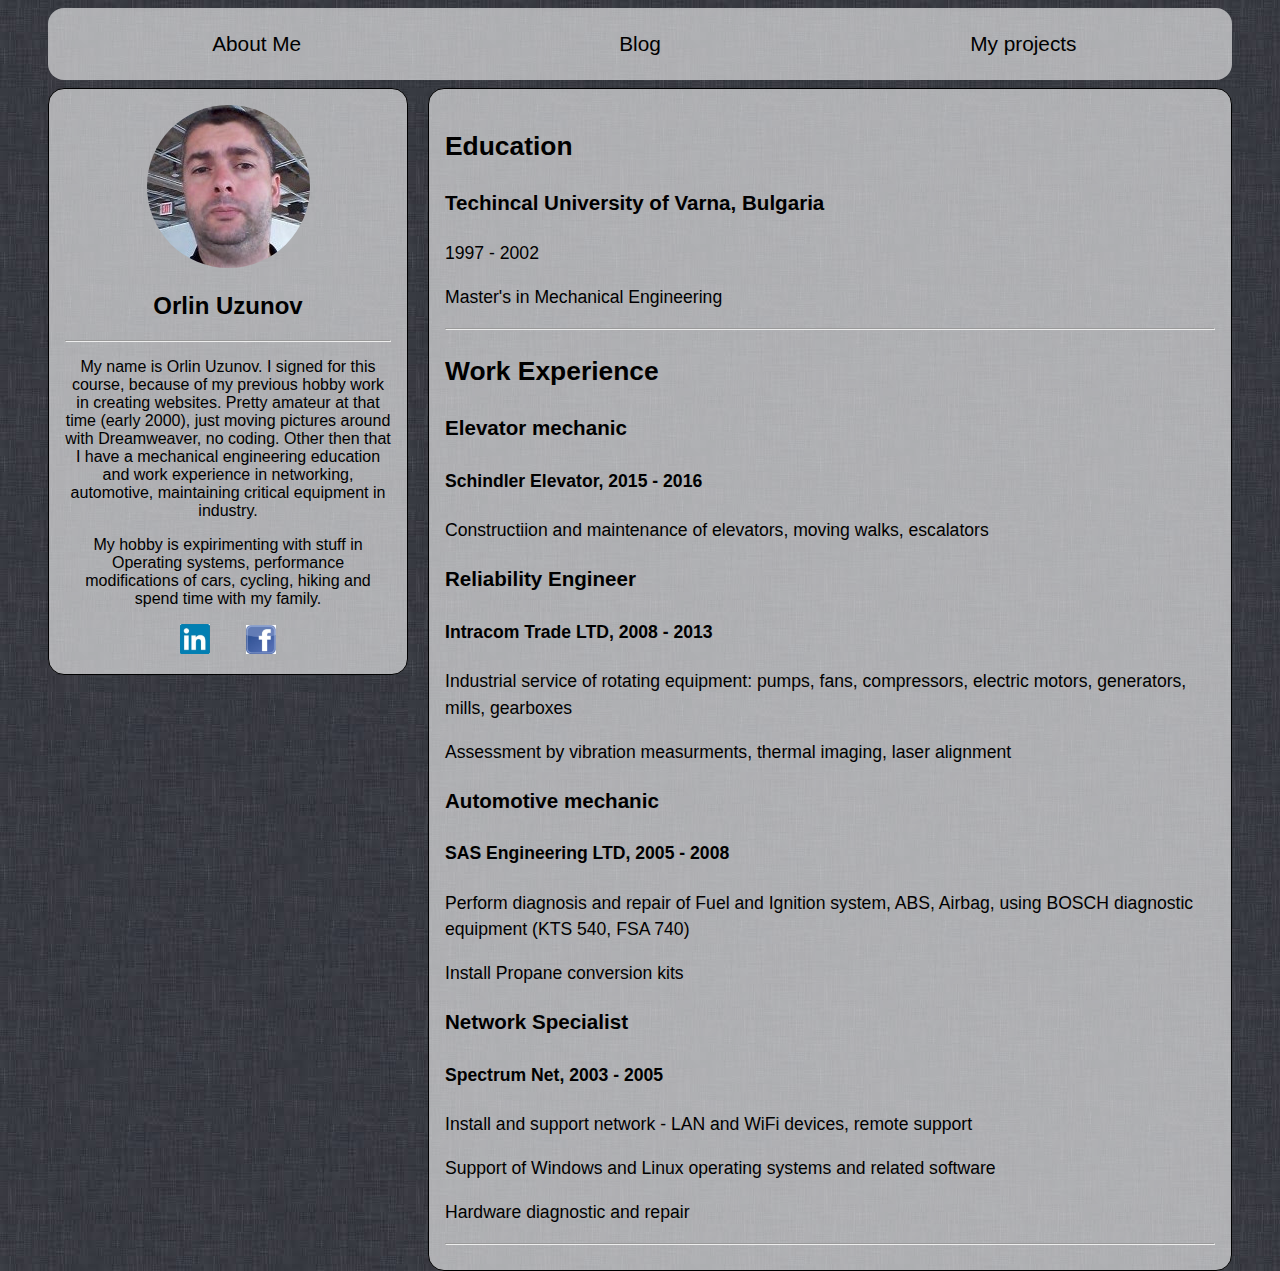
<file: index.html>
<!DOCTYPE html>
<html lang="en">
<head>
<title>Orlin Uzunov - portfolio page</title>
<meta charset="utf-8">
<meta name="description" content="A blog about common problem solving in web developing">
<meta name="viewport" content="width=device-width, initial-scale=1">
<link rel="stylesheet" href="style.css">
</head>
<body>
	<header>
		<nav class="top">
			<ul class="top-ul">
				<li class="top-ul-li"><a class="top-ul-li-a" href="index.html">About Me</a></li>
				<li class="top-ul-li"><a class="top-ul-li-a" href="blog.html">Blog</a></li>
				<li class="top-ul-li"><a class="top-ul-li-a" href="my-projects.html">My projects</a></li>
			</ul>
		</nav>
	</header>
	<aside class="profile">
		<section class="profile-content">
		      	<img class="photo" src="profile-pic.jpg" alt="Orlin Uzunov" />
			    <h2>Orlin Uzunov</h2>
			    <hr>
			    <p>My name is Orlin Uzunov. I signed for this course, because of my previous hobby work in creating websites. Pretty amateur at that time (early 2000), just moving pictures around with Dreamweaver, no coding. Other then that I have a mechanical engineering education and work experience in networking, automotive, maintaining critical equipment in industry.
			    </p>
			    <p>My hobby is expirimenting with stuff in Operating systems, performance modifications of cars, cycling, hiking and spend time with my family.
			    </p>
			<div class="social">
			<a href="https://ca.linkedin.com/in/orlin-uzunov-23546566"><img src="L2.png" alt="Orlin at Lilnkedin"></a>
			<a href="https://www.facebook.com/profile.php?id=1480965138&sk=about"><img src="F2.png" alt="Orlin at Facebook"></a>
			</div>
		</section>
	</aside>
	<main class="content">
		<article class="content-post">
				<h2>Education</h2>
				<h3> Techincal University of Varna, Bulgaria</h3>
				<p> 1997 - 2002</p>
				<p> Master's in Mechanical Engineering</p>
		</article>
			<hr>
		<artice class="content-post">
				<h2>Work Experience</h2>
				<h3>Elevator mechanic</h3>
				<h4>Schindler Elevator, 2015 - 2016</h4>
				<p>Constructiion and maintenance of elevators, moving walks, escalators</p>
				<h3>Reliability Engineer</h3>
				<h4>Intracom Trade LTD, 2008 - 2013</h4>
				<p>Industrial service of rotating equipment: pumps, fans, compressors, electric motors, generators, mills, gearboxes</p>
				<p>Assessment by vibration measurments, thermal imaging, laser alignment</p>
				<h3>Automotive mechanic</h3>
				<h4>SAS Engineering LTD, 2005 - 2008</h4>
				<p>Perform diagnosis and repair of Fuel and Ignition system, ABS, Airbag, using BOSCH diagnostic equipment (KTS 540, FSA 740)</p>
				<p>Install Propane conversion kits</p>
				<h3>Network Specialist</h3>
				<h4>Spectrum Net, 2003 - 2005</h4>
				<p>Install and support network - LAN and WiFi devices, remote support</p>
				<p>Support of Windows and Linux operating systems and related software</p>
<p>Hardware diagnostic and repair</p>
		</article>
			<hr>
		</main>
	<footer></footer>
</body>
</html>
</file>
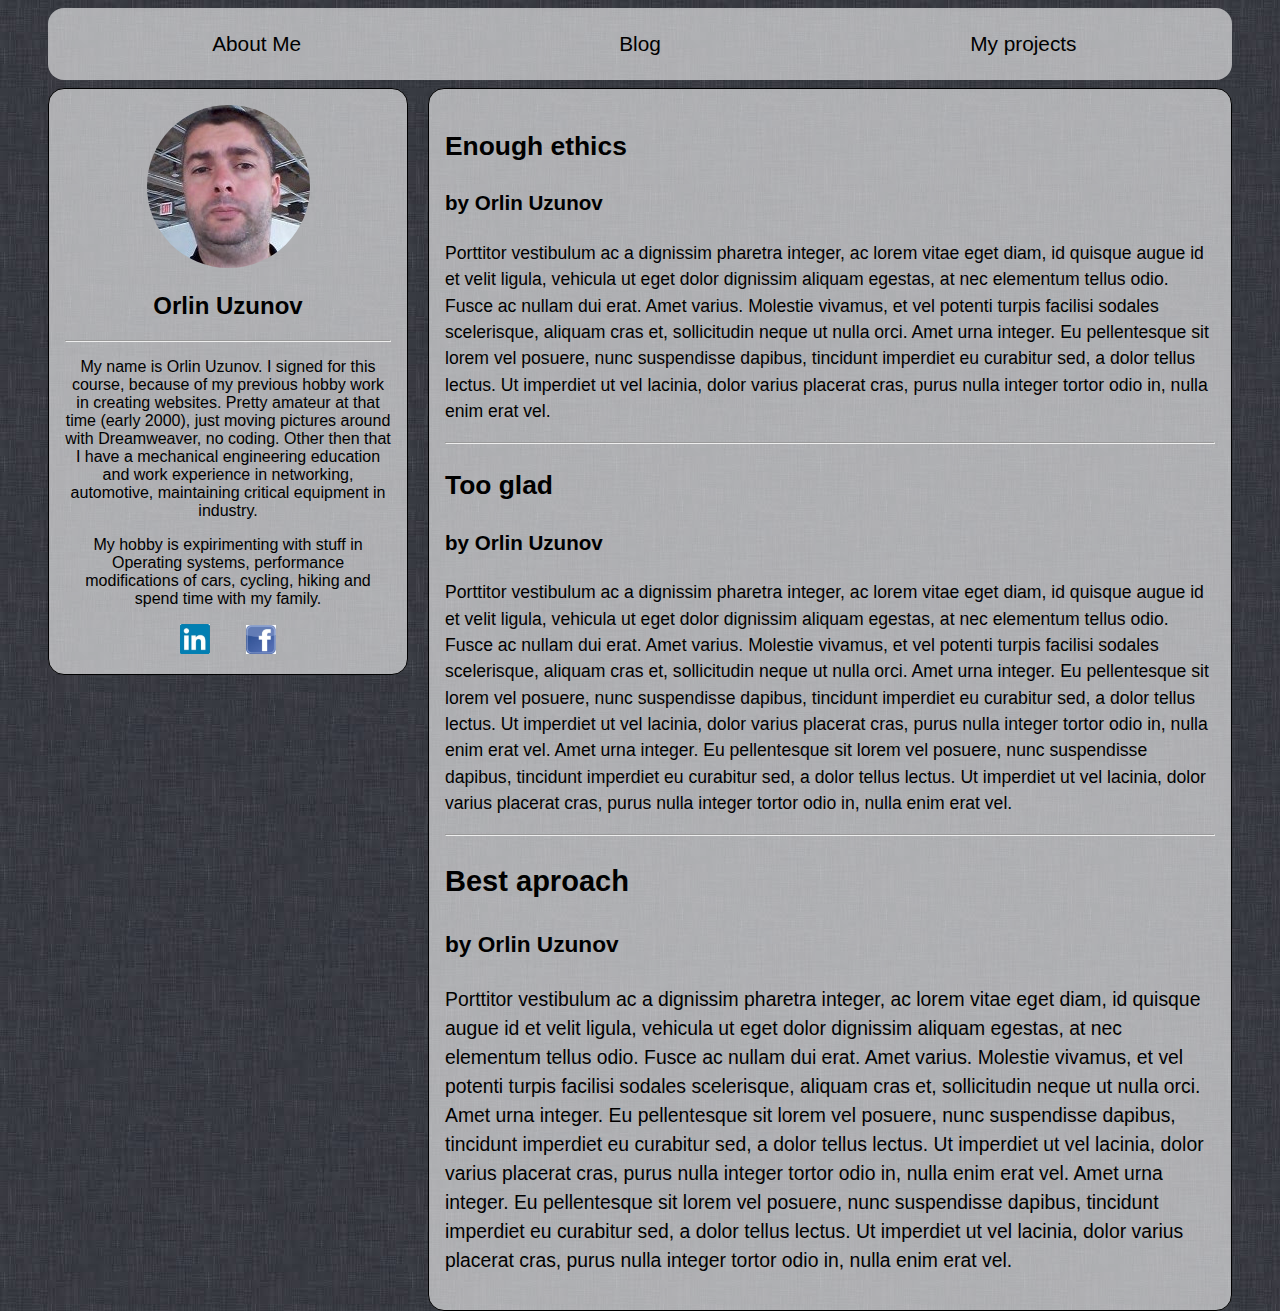
<file: blog.html>
<!DOCTYPE html>
<html lang="en">
<head>
<title>Orlin's blog</title>
<meta charset="utf-8">
<meta name="description" content="A blog about common problem solving in web developing">
<meta name="viewport" content="width=device-width, initial-scale=1">
<link rel="stylesheet" href="style.css">
</head>
<body>
	<header>
		<nav class="top">
			<ul class="top-ul">
				<li class="top-ul-li"><a class="top-ul-li-a" href="index.html">About Me</a></li>
				<li class="top-ul-li"><a class="top-ul-li-a" href="blog.html">Blog</a></li>
				<li class="top-ul-li"><a class="top-ul-li-a" href="my-projects.html">My projects</a></li>
			</ul>
		</nav>
	</header>
	<aside class="profile">
		<section class="profile-content">
		      	<img class="photo" src="profile-pic.jpg" alt="Orlin Uzunov" />
			    <h2>Orlin Uzunov</h2>
			    <hr>
			    <p>My name is Orlin Uzunov. I signed for this course, because of my previous hobby work in creating websites. Pretty amateur at that time (early 2000), just moving pictures around with Dreamweaver, no coding. Other then that I have a mechanical engineering education and work experience in networking, automotive, maintaining critical equipment in industry.
			    </p>
			    <p>My hobby is expirimenting with stuff in Operating systems, performance modifications of cars, cycling, hiking and spend time with my family.
			    </p>
			<div class="social">
			<a href="https://ca.linkedin.com/in/orlin-uzunov-23546566"><img src="L2.png" alt="Orlin at Lilnkedin"></a>
			<a href="https://www.facebook.com/profile.php?id=1480965138&sk=about"><img src="F2.png" alt="Orlin at Facebook"></a>
			</div>
		</section>
	</aside>
	<main class="content">
		<article class="content-post">
				<time datetime="2016-10-03">
				<h2>Enough ethics</h2>
				<h3>by Orlin Uzunov</h3>
				<p> Porttitor vestibulum ac a dignissim pharetra integer, ac lorem vitae eget diam, id quisque augue id et velit ligula, vehicula ut eget dolor dignissim aliquam egestas, at nec elementum tellus odio. Fusce ac nullam dui erat. Amet varius. Molestie vivamus, et vel potenti turpis facilisi sodales scelerisque, aliquam cras et, sollicitudin neque ut nulla orci. Amet urna integer. Eu pellentesque sit lorem vel posuere, nunc suspendisse dapibus, tincidunt imperdiet eu curabitur sed, a dolor tellus lectus. Ut imperdiet ut vel lacinia, dolor varius placerat cras, purus nulla integer tortor odio in, nulla enim erat vel.
				</p>
		</article>
			<hr>
		<artice class="content-post">
				<time datetime="2016-10-03"></time>
				<h2>Too glad</h2>
				<h3>by Orlin Uzunov</h3>
				<p> Porttitor vestibulum ac a dignissim pharetra integer, ac lorem vitae eget diam, id quisque augue id et velit ligula, vehicula ut eget dolor dignissim aliquam egestas, at nec elementum tellus odio. Fusce ac nullam dui erat. Amet varius. Molestie vivamus, et vel potenti turpis facilisi sodales scelerisque, aliquam cras et, sollicitudin neque ut nulla orci. Amet urna integer. Eu pellentesque sit lorem vel posuere, nunc suspendisse dapibus, tincidunt imperdiet eu curabitur sed, a dolor tellus lectus. Ut imperdiet ut vel lacinia, dolor varius placerat cras, purus nulla integer tortor odio in, nulla enim erat vel.
				Amet urna integer. Eu pellentesque sit lorem vel posuere, nunc suspendisse dapibus, tincidunt imperdiet eu curabitur sed, a dolor tellus lectus. Ut imperdiet ut vel lacinia, dolor varius placerat cras, purus nulla integer tortor odio in, nulla enim erat vel.
				</p>
		</article>
			<hr>
		<article class="content-post">
			<time datetime="2016-10-03"></time>
				<h2>Best aproach</h2>
				<h3>by Orlin Uzunov</h3>
				<p> Porttitor vestibulum ac a dignissim pharetra integer, ac lorem vitae eget diam, id quisque augue id et velit ligula, vehicula ut eget dolor dignissim aliquam egestas, at nec elementum tellus odio. Fusce ac nullam dui erat. Amet varius. Molestie vivamus, et vel potenti turpis facilisi sodales scelerisque, aliquam cras et, sollicitudin neque ut nulla orci. Amet urna integer. Eu pellentesque sit lorem vel posuere, nunc suspendisse dapibus, tincidunt imperdiet eu curabitur sed, a dolor tellus lectus. Ut imperdiet ut vel lacinia, dolor varius placerat cras, purus nulla integer tortor odio in, nulla enim erat vel.
				Amet urna integer. Eu pellentesque sit lorem vel posuere, nunc suspendisse dapibus, tincidunt imperdiet eu curabitur sed, a dolor tellus lectus. Ut imperdiet ut vel lacinia, dolor varius placerat cras, purus nulla integer tortor odio in, nulla enim erat vel.
				</p>
		</article>
	</main>
	<footer></footer>
</body>
</html>
</file>
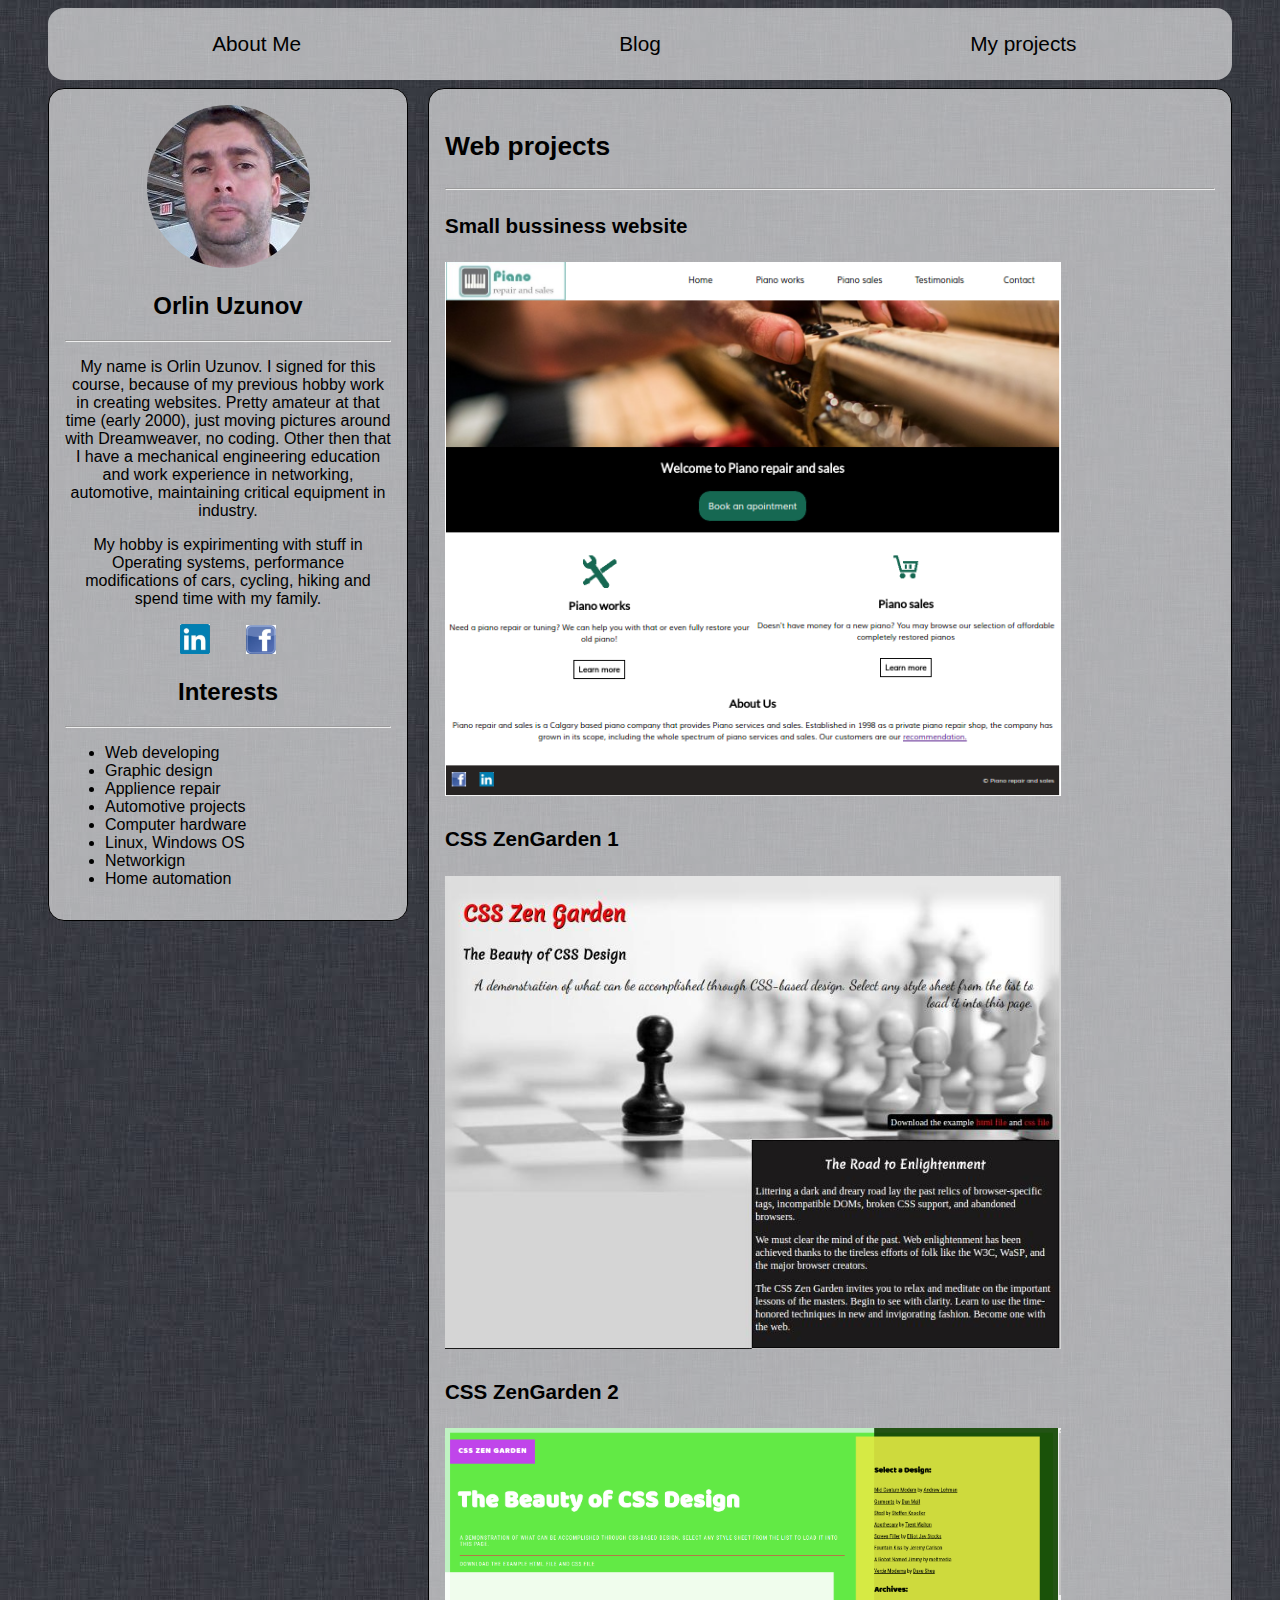
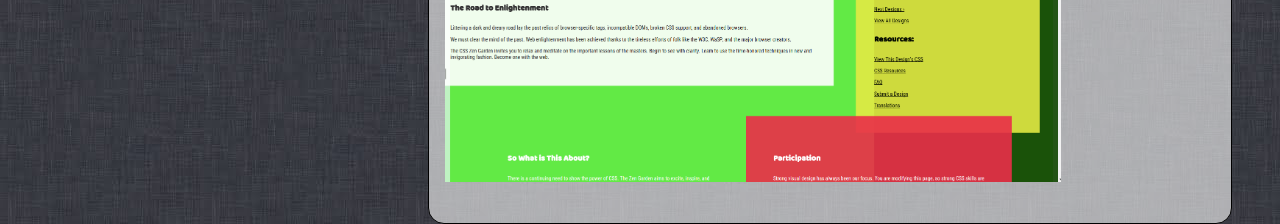
<file: my-projects.html>
<!DOCTYPE html>
<html lang="en">
<head>
<title>My projects</title>
<meta charset="utf-8">
<meta name="description" content="A blog about common problem solving in web developing">
<meta name="viewport" content="width=device-width, initial-scale=1">
<link rel="stylesheet" href="style.css">
</head>
<body>
	<header>
		<nav class="top">
			<ul class="top-ul">
				<li class="top-ul-li"><a class="top-ul-li-a" href="index.html">About Me</a></li>
				<li class="top-ul-li"><a class="top-ul-li-a" href="blog.html">Blog</a></li>
				<li class="top-ul-li"><a class="top-ul-li-a" href="my-projects.html">My projects</a></li>
			</ul>
		</nav>
	</header>
	<aside class="profile">
		<section class="profile-content">
		      	<img class="photo" src="profile-pic.jpg" alt="Orlin Uzunov" />
			    <h2>Orlin Uzunov</h2>
			    <hr>
			    <p>My name is Orlin Uzunov. I signed for this course, because of my previous hobby work in creating websites. Pretty amateur at that time (early 2000), just moving pictures around with Dreamweaver, no coding. Other then that I have a mechanical engineering education and work experience in networking, automotive, maintaining critical equipment in industry.
			    </p>
			    <p>My hobby is expirimenting with stuff in Operating systems, performance modifications of cars, cycling, hiking and spend time with my family.
			    </p>
			<div class="social">
			<a href="https://ca.linkedin.com/in/orlin-uzunov-23546566"><img src="L2.png" alt="Orlin at Lilnkedin"></a>
			<a href="https://www.facebook.com/profile.php?id=1480965138&sk=about"><img src="F2.png" alt="Orlin at Facebook"></a>
			</div>
		</section>
		<section class="interests">
		      	<h2>Interests</h2>
			    <hr>
			    <ul>
			    <li>Web developing</li>
			    <li>Graphic design</li>
			    <li>Applience repair</li>
			    <li>Automotive projects</li>
			    <li>Computer hardware</li>
			    <li>Linux, Windows OS</li>
			    <li>Networkign</li>
			    <li>Home automation</li>
			    </ul>
	</section>
	</aside>
	<main class="content">
		<article class="content-post">
				<h2>Web projects</h2>
				<hr>
				<h3>Small bussiness website</h3>
				<p><a href="http://wbdv.ict.sait.ca/ouzunov/Website7/" target="_blank"><img src="piano.jpg"></a></p>
				<h3>CSS ZenGarden 1</h3>
				<p><a href="http://wbdv.ict.sait.ca/ouzunov/CSS-Zen/" target="_blank"><img src="zen1.jpg"></a></p>
				<h3>CSS ZenGarden 2</h3>
				<p><a href="http://wbdv.ict.sait.ca/ouzunov/CSS-Zen2/" target="_blank"><img src="zen2.jpg"></a></p>
			</article>

	</main>
	<footer></footer>
</body>
</html>
</file>
<file: style.css>
.profile {
  font-family: Arial;
  text-align: center;
  width: 100%;
  margin: 0.5em auto;
  border-radius: 1em;
  border: black solid 1px;
  padding: 1em;
  background: rgba(255, 255, 255, 0.6); }
  .profile-content .photo {
    border-radius: 50%;
    max-width: 192px; }

.interests ul {
  text-align: center; }

.interests ul li {
  text-align: left; }

.social {
  display: inline-block; }

.social img {
  padding: 0 1em; }

.content {
  padding: 1em;
  border-radius: 1em;
  border: solid black 1px;
  background: rgba(255, 255, 255, 0.6);
  width: 100%; }
  .content-post {
    font-size: 1.1em;
    line-height: 1.5; }

.top-ul {
  list-style: none;
  text-align: center;
  margin: 0.5em 0;
  padding: 1.5em 0;
  background: rgba(255, 255, 255, 0.6);
  border-radius: 1em; }
  .top-ul-li {
    display: inline-block;
    width: 32%; }
    .top-ul-li-a {
      text-decoration: none;
      color: black;
      font-size: 1em; }
    .top-ul-li-a:hover {
      color: red; }

*, *:before, *:after {
  box-sizing: border-box; }

img {
  max-width: 100%; }

body {
  font-family: helvetica, sans-serif;
  max-width: 75em;
  min-width: 18em;
  background: url("backgr.jpg"); }

.content-post img {
  width: 80%; }

@media only screen and (min-width: 50em) {
  .content {
    float: right;
    width: 67%;
    margin: 0 0.5em 0 0.2em; }

  .profile {
    float: left;
    width: 30%;
    margin: 0 0.2em 0 0.5em; }

  footer {
    clear: both; }

  body {
    margin: 0 auto; }

  .top a {
    font-size: 1.3em; }

  .top ul {
    margin: 0.5em; } }

/*# sourceMappingURL=style.css.map */
</file>
